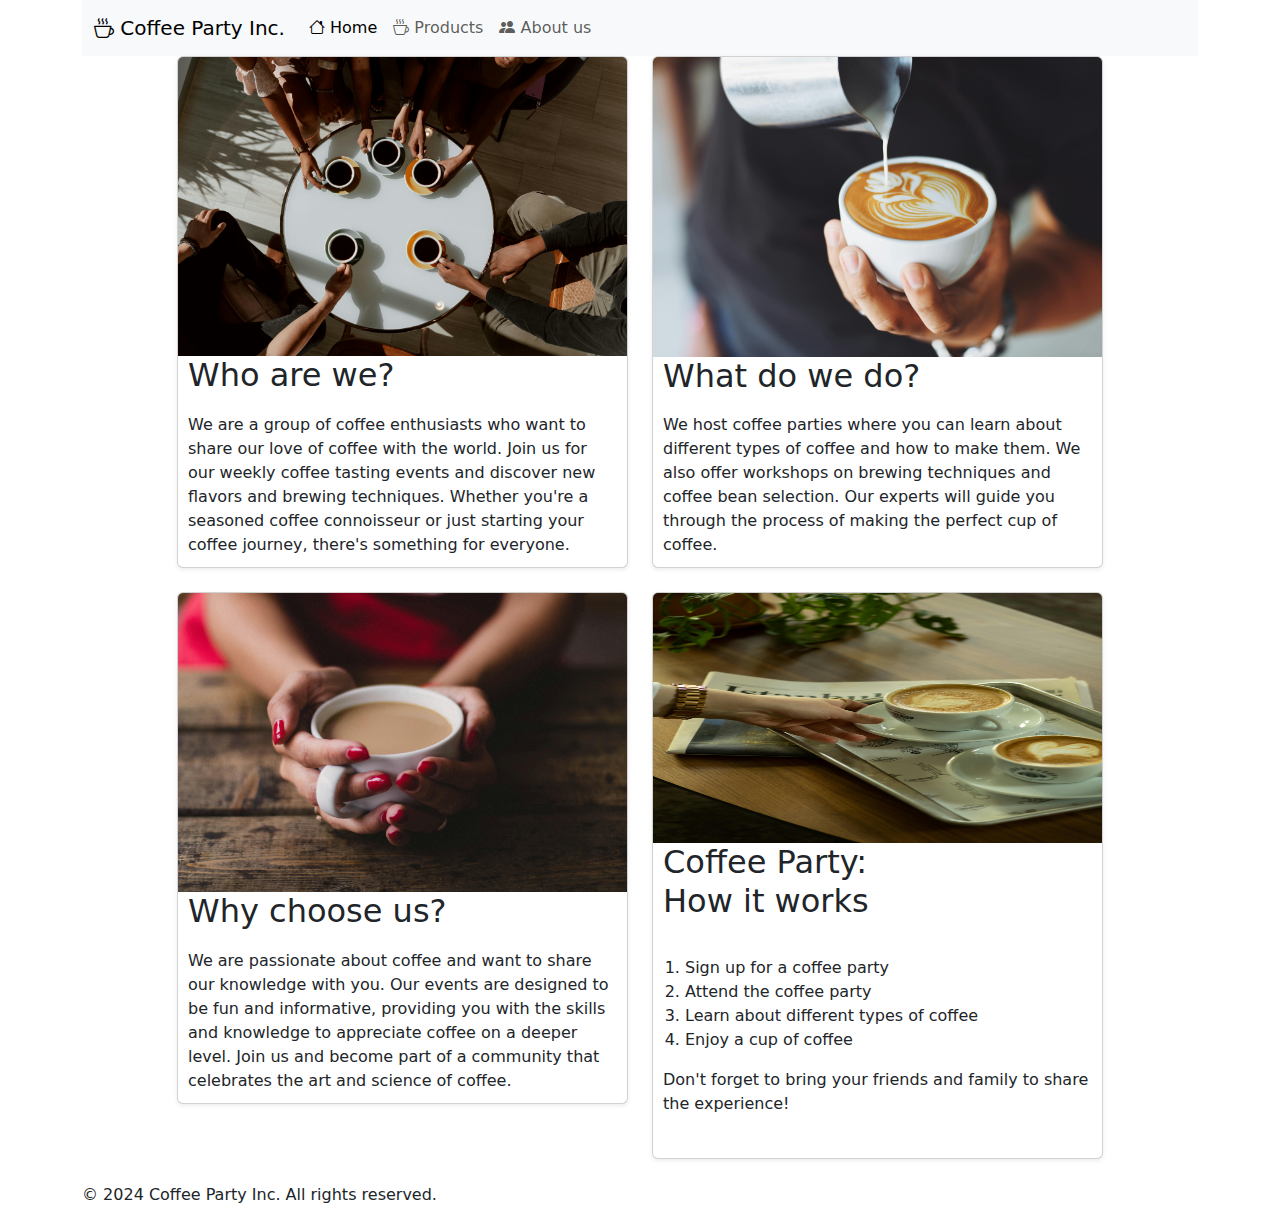
<file: index.html>
<!DOCTYPE html>
<html lang="en">
<head>
    <meta charset="UTF-8">
    <meta name="viewport" content="width=device-width, initial-scale=1.0">
    <title>Coffee</title>
    <link href="https://cdn.jsdelivr.net/npm/bootstrap@5.3.3/dist/css/bootstrap.min.css" rel="stylesheet" integrity="sha384-QWTKZyjpPEjISv5WaRU9OFeRpok6YctnYmDr5pNlyT2bRjXh0JMhjY6hW+ALEwIH" crossorigin="anonymous">
    <script src="https://cdn.jsdelivr.net/npm/bootstrap@5.3.3/dist/js/bootstrap.bundle.min.js" integrity="sha384-YvpcrYf0tY3lHB60NNkmXc5s9fDVZLESaAA55NDzOxhy9GkcIdslK1eN7N6jIeHz" crossorigin="anonymous"></script>
    <link rel="stylesheet" href="https://cdn.jsdelivr.net/npm/bootstrap-icons@1.11.3/font/bootstrap-icons.min.css">
    <link rel="stylesheet" href="styles.css">
</head>
<body>
    <main role="main">
        <div class="container">
            <header>
                <nav class="navbar navbar-expand-lg navbar-light bg-light">
                    <div class="container-fluid">
                        <a class="navbar-brand" href="#"> <i class="bi-cup-hot"></i> Coffee Party Inc.</a>
                        <button class="navbar-toggler" type="button" data-bs-toggle="collapse" data-bs-target="#navbarSupportedContent" aria-controls="navbarSupportedContent" aria-expanded="false" aria-label="Toggle navigation">
                        <span class="navbar-toggler-icon"></span>
                      </button>
                      <div class="collapse navbar-collapse" id="navbarSupportedContent">
                        <ul class="navbar-nav me-auto mb-2 mb-lg-0">
                            <li class="nav-item">
                                <a class="nav-link active" aria-current="page" href="index.html"><i class="bi-house"></i> Home</a>
                              </li>
                              <li class="nav-item">
                                <a class="nav-link" href="products.html"><i class="bi-cup-hot"></i> Products</a>
                              </li>
                              <li class="nav-item">
                                <a class="nav-link" href="aboutus.html"><i class="bi-people-fill"></i> About us</a>
                              </li>
                        </ul>
                      </div>
                    </div>
                  </nav>
            </header>

            <div class="row justify-content-center">
                <div class="col-lg-5 col-md-6 col-sm-8">
                    <div class="card rounded mb-4 shadow-sm">
                        <img class="card-img-top" src="webroot/images/coffee_people.jpg" alt="Coffee">
                        <h2 class="card-title myCardText">Who are we?</h2>
                        <p class="card-text myCardText">
                            We are a group of coffee enthusiasts who want to share our love of coffee with the world.
                            Join us for our weekly coffee tasting events and discover new flavors and brewing techniques. Whether you're a seasoned coffee connoisseur or just starting your coffee journey, there's something for everyone.
                        </p>
                    </div>
                </div>
                <div class="col-lg-5 col-md-6 col-sm-8">
                    <div class="card rounded mb-4 shadow-sm">
                        <img class="card-img-top" src="webroot/images/coffee_pour.jpg" alt="Coffee">
                        <h2 class="card-title myCardText">What do we do?</h2>
                        <p class="card-text myCardText">
                            We host coffee parties where you can learn about different types of coffee and how to make them.
                            We also offer workshops on brewing techniques and coffee bean selection. Our experts will guide you through the process of making the perfect cup of coffee.
                        </p>
                    </div>
                </div>
                <div class="col-lg-5 col-md-6 col-sm-8">
                    <div class="card rounded mb-4 shadow-sm">
                        <img class="card-img-top" src="webroot/images/coffee_hands.jpg" alt="Coffee">
                        <h2 class="card-title myCardText">Why choose us?</h2>
                        <p class="card-text myCardText">
                            We are passionate about coffee and want to share our knowledge with you.
                            Our events are designed to be fun and informative, providing you with the skills and knowledge to appreciate coffee on a deeper level. Join us and become part of a community that celebrates the art and science of coffee.
                        </p>
                    </div>
                </div>
                <div class="col-lg-5 col-md-6 col-sm-8">                   
                    <div class="card rounded mb-4 shadow-sm">
                        <img class="card-img-top" src="webroot/images/coffee_putting.jpg" alt="Coffee"  style="max-height: 250px">
                        <h2 class="card-title myCardText mb-0">Coffee Party:</br>How it works</h2>
                        <p class="card-text myCardText mt-0">
                            <ol>
                                <li>Sign up for a coffee party</li>
                                <li>Attend the coffee party</li>
                                <li>Learn about different types of coffee</li>
                                <li>Enjoy a cup of coffee</li>
                            </ol>
                            <p class="myCardText">Don't forget to bring your friends and family to share the experience!</p>
                        </p>
                    </div>
                </div>
            </div>
            
            <footer>
                <p>&copy; 2024 Coffee Party Inc. All rights reserved.</p>
            </footer>
        </div>
    </main>
</body>
</html>
</file>
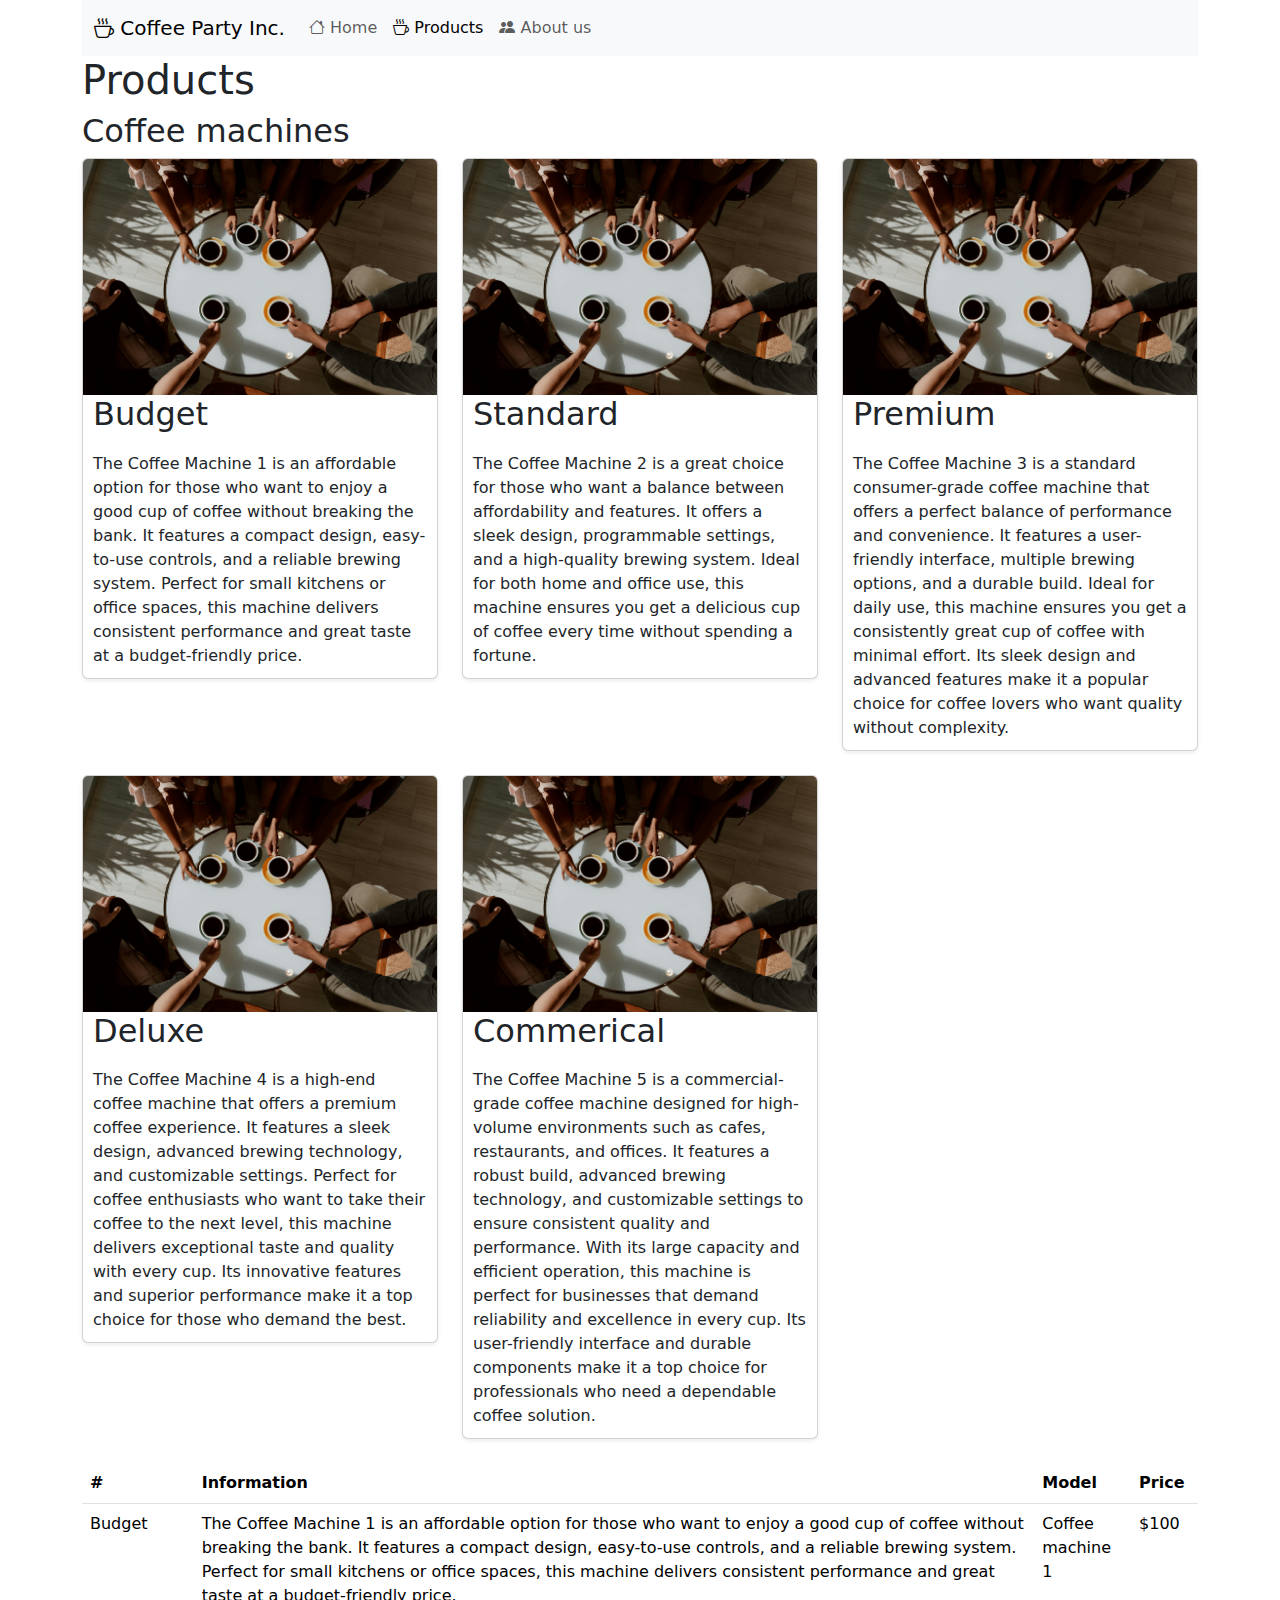
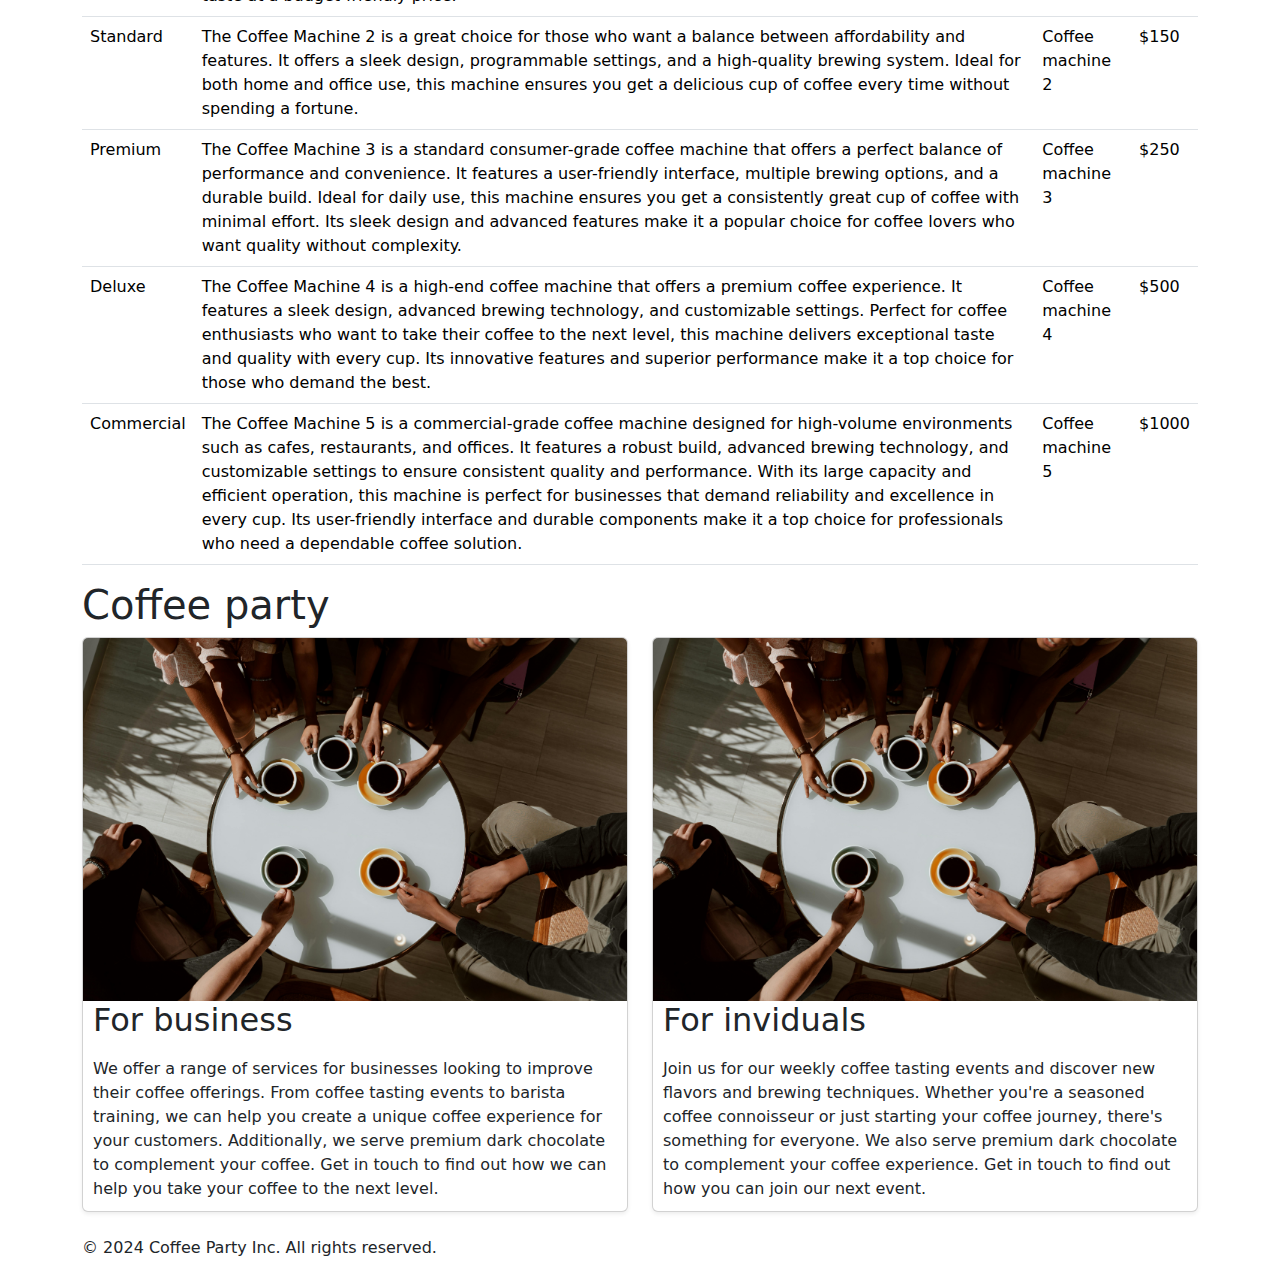
<file: products.html>
<!DOCTYPE html>
<html lang="en">
<head>
    <meta charset="UTF-8">
    <meta name="viewport" content="width=device-width, initial-scale=1.0">
    <title>Coffee</title>
    <link href="https://cdn.jsdelivr.net/npm/bootstrap@5.3.3/dist/css/bootstrap.min.css" rel="stylesheet" integrity="sha384-QWTKZyjpPEjISv5WaRU9OFeRpok6YctnYmDr5pNlyT2bRjXh0JMhjY6hW+ALEwIH" crossorigin="anonymous">
    <script src="https://cdn.jsdelivr.net/npm/bootstrap@5.3.3/dist/js/bootstrap.bundle.min.js" integrity="sha384-YvpcrYf0tY3lHB60NNkmXc5s9fDVZLESaAA55NDzOxhy9GkcIdslK1eN7N6jIeHz" crossorigin="anonymous"></script>
    <link rel="stylesheet" href="https://cdn.jsdelivr.net/npm/bootstrap-icons@1.11.3/font/bootstrap-icons.min.css">
    <link rel="stylesheet" href="styles.css">
</head>
<body>
    <main role="main">
        <div class="container">
            <header>
                <nav class="navbar navbar-expand-lg navbar-light bg-light">
                    <div class="container-fluid">
                        <a class="navbar-brand" href="#"> <i class="bi-cup-hot"></i> Coffee Party Inc.</a>
                        <button class="navbar-toggler" type="button" data-bs-toggle="collapse" data-bs-target="#navbarSupportedContent" aria-controls="navbarSupportedContent" aria-expanded="false" aria-label="Toggle navigation">
                        <span class="navbar-toggler-icon"></span>
                      </button>
                      <div class="collapse navbar-collapse" id="navbarSupportedContent">
                        <ul class="navbar-nav me-auto mb-2 mb-lg-0">
                            <li class="nav-item">
                                <a class="nav-link" href="index.html"><i class="bi-house"></i> Home</a>
                              </li>
                              <li class="nav-item">
                                <a class="nav-link active" aria-current="page" href="products.html"><i class="bi-cup-hot"></i> Products</a>
                              </li>
                              <li class="nav-item">
                                <a class="nav-link" href="aboutus.html"><i class="bi-people-fill"></i> About us</a>
                              </li>
                        </ul>
                      </div>
                    </div>
                  </nav>
            </header>

            <div class="row">
                <h1>Products</h1>
            </div>
            <div class="row">
                <h2>Coffee machines</h2>
            </div>

            <div class="row">
                <div class="col-md-4">
                    <div class="card rounded mb-4 shadow-sm">
                        <img class="card-img-top" src="webroot/images/coffee_people.jpg" alt="Coffee">
                        <h2 class="card-title myCardText">Budget</h2>
                        <p class="card-text myCardText">
                            The Coffee Machine 1 is an affordable option for those who want to enjoy a good cup of coffee without breaking the bank. It features a compact design, easy-to-use controls, and a reliable brewing system. Perfect for small kitchens or office spaces, this machine delivers consistent performance and great taste at a budget-friendly price.
                        </p>
                    </div>
                </div>
                <div class="col-md-4">
                    <div class="card rounded mb-4 shadow-sm">
                        <img class="card-img-top" src="webroot/images/coffee_people.jpg" alt="Coffee">
                        <h2 class="card-title myCardText">Standard</h2>
                        <p class="card-text myCardText">
                            The Coffee Machine 2 is a great choice for those who want a balance between affordability and features. It offers a sleek design, programmable settings, and a high-quality brewing system. Ideal for both home and office use, this machine ensures you get a delicious cup of coffee every time without spending a fortune.
                        </p>
                    </div>
                </div>
                <div class="col-md-4">
                    <div class="card rounded mb-4 shadow-sm">
                        <img class="card-img-top" src="webroot/images/coffee_people.jpg" alt="Coffee">
                        <h2 class="card-title myCardText">Premium</h2>
                        <p class="card-text myCardText">
                            The Coffee Machine 3 is a standard consumer-grade coffee machine that offers a perfect balance of performance and convenience. It features a user-friendly interface, multiple brewing options, and a durable build. Ideal for daily use, this machine ensures you get a consistently great cup of coffee with minimal effort. Its sleek design and advanced features make it a popular choice for coffee lovers who want quality without complexity.
                        </p>
                    </div>
                </div>
                <div class="col-md-4">
                    <div class="card rounded mb-4 shadow-sm">
                        <img class="card-img-top" src="webroot/images/coffee_people.jpg" alt="Coffee">
                        <h2 class="card-title myCardText">Deluxe</h2>
                        <p class="card-text myCardText">
                            The Coffee Machine 4 is a high-end coffee machine that offers a premium coffee experience. It features a sleek design, advanced brewing technology, and customizable settings. Perfect for coffee enthusiasts who want to take their coffee to the next level, this machine delivers exceptional taste and quality with every cup. Its innovative features and superior performance make it a top choice for those who demand the best.
                        </p>
                    </div>
                </div>
                <div class="col-md-4">
                    <div class="card rounded mb-4 shadow-sm">
                        <img class="card-img-top" src="webroot/images/coffee_people.jpg" alt="Coffee">
                        <h2 class="card-title myCardText">Commerical</h2>
                        <p class="card-text myCardText">
                            The Coffee Machine 5 is a commercial-grade coffee machine designed for high-volume environments such as cafes, restaurants, and offices. It features a robust build, advanced brewing technology, and customizable settings to ensure consistent quality and performance. With its large capacity and efficient operation, this machine is perfect for businesses that demand reliability and excellence in every cup. Its user-friendly interface and durable components make it a top choice for professionals who need a dependable coffee solution.
                        </p>
                    </div>
                </div>
            </div>

            <div class="row">
                <div class="col">
                    <table class="table table-hover">
                        <thead>
                            <tr>
                                <th scope="col">#</th>
                                <th scope="col">Information</th>
                                <th>Model</th>
                                <th>Price</th>
                            </tr>
                        </thead>
                        <tr>
                            <td>
                                Budget
                            </td>
                            <td>
                                The Coffee Machine 1 is an affordable option for those who want to enjoy a good cup of coffee without breaking the bank. It features a compact design, easy-to-use controls, and a reliable brewing system. Perfect for small kitchens or office spaces, this machine delivers consistent performance and great taste at a budget-friendly price.
                            </td>
                            <td>Coffee machine 1</td>
                            <td>$100</td>
                        </tr>
                        <tr>
                            <td>
                                Standard
                            </td>
                            <td>
                                The Coffee Machine 2 is a great choice for those who want a balance between affordability and features. It offers a sleek design, programmable settings, and a high-quality brewing system. Ideal for both home and office use, this machine ensures you get a delicious cup of coffee every time without spending a fortune.
                            </td>
                            <td>Coffee machine 2</td>
                            <td>$150</td>
                        </tr>
                        <tr>
                            <td>
                                Premium
                            </td>
                            <td>
                                The Coffee Machine 3 is a standard consumer-grade coffee machine that offers a perfect balance of performance and convenience. It features a user-friendly interface, multiple brewing options, and a durable build. Ideal for daily use, this machine ensures you get a consistently great cup of coffee with minimal effort. Its sleek design and advanced features make it a popular choice for coffee lovers who want quality without complexity.
                            </td>
                            <td>Coffee machine 3</td>
                            <td>$250</td>
                        </tr>
                        <tr>
                            <td>
                                Deluxe
                            </td>
                            <td>
                                The Coffee Machine 4 is a high-end coffee machine that offers a premium coffee experience. It features a sleek design, advanced brewing technology, and customizable settings. Perfect for coffee enthusiasts who want to take their coffee to the next level, this machine delivers exceptional taste and quality with every cup. Its innovative features and superior performance make it a top choice for those who demand the best.
                            </td>
                            <td>Coffee machine 4</td>
                            <td>$500</td>
                        </tr>
                        <tr>
                            <td>
                                Commercial
                            </td>
                            <td>
                                The Coffee Machine 5 is a commercial-grade coffee machine designed for high-volume environments such as cafes, restaurants, and offices. It features a robust build, advanced brewing technology, and customizable settings to ensure consistent quality and performance. With its large capacity and efficient operation, this machine is perfect for businesses that demand reliability and excellence in every cup. Its user-friendly interface and durable components make it a top choice for professionals who need a dependable coffee solution.
                            </td>
                            <td>Coffee machine 5</td>
                            <td>$1000</td>
                        </tr>
                    </table>
                </div>
            </div>

            <div class="row">
                <h1>Coffee party</h1>
            </div>
            <div class="row">
                <div class="col-md-6">
                    <div class="card rounded mb-4 shadow-sm">
                        <img class="card-img-top" src="webroot/images/coffee_people.jpg" alt="Coffee">
                        <h2 class="card-title myCardText">For business</h2>
                        <p class="card-text myCardText">
                            We offer a range of services for businesses looking to improve their coffee offerings. 
                            From coffee tasting events to barista training, we can help you create a unique coffee experience for your customers. 
                            Additionally, we serve premium dark chocolate to complement your coffee. 
                            Get in touch to find out how we can help you take your coffee to the next level.
                        </p>
                    </div>
                </div>       
                <div class="col-md-6">
                    <div class="card rounded mb-4 shadow-sm">
                        <img class="card-img-top" src="webroot/images/coffee_people.jpg" alt="Coffee">
                        <h2 class="card-title myCardText">For inviduals</h2>
                        <p class="card-text myCardText">
                            Join us for our weekly coffee tasting events and discover new flavors and brewing techniques. 
                            Whether you're a seasoned coffee connoisseur or just starting your coffee journey, there's something for everyone. 
                            We also serve premium dark chocolate to complement your coffee experience. 
                            Get in touch to find out how you can join our next event.
                        </p>
                    </div>
                </div>        
            </div>
            
            <footer>
                <p>&copy; 2024 Coffee Party Inc. All rights reserved.</p>
            </footer>
        </div>
    </main>
</body>
</html>
</file>
<file: styles.css>
.myCardText{
    /* padding:10px; */
    padding-bottom:10px;
    padding-left:10px;
    padding-right:10px;
}
</file>
